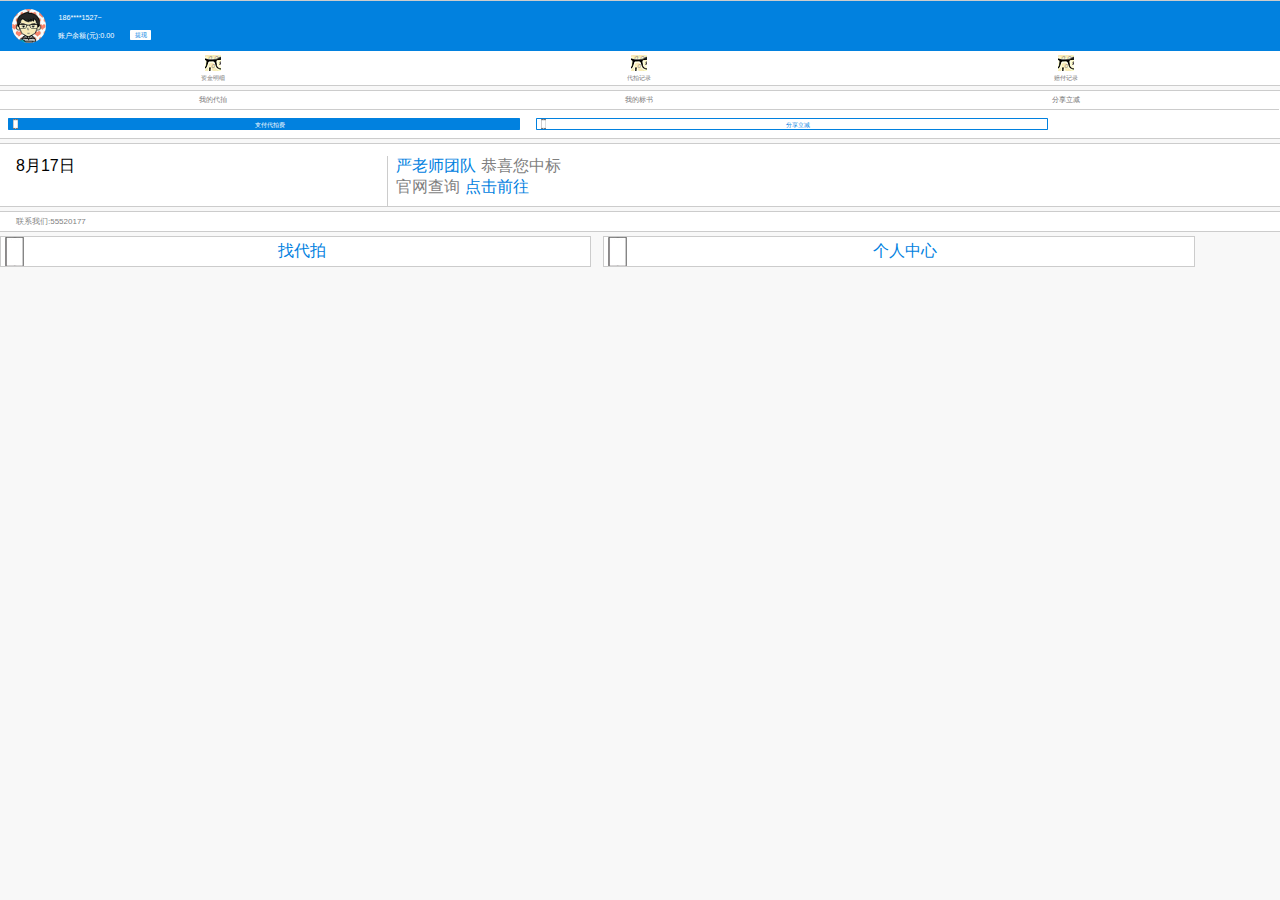
<file: m/index.html>
<!DOCTYPE html>
<html>
<head>
  <meta charset="utf-8" />
  <meta http-equiv="X-UA-Compatible" content="IE=edge">
  <title>Page Title</title>
  <meta name="viewport" content="width=device-width, initial-scale=1">
  <link rel="stylesheet" type="text/css" media="screen" href="main.css" />
  <style>
    /* .logo{ width:80px; height:80px; margin-left:60px; margin-top:42px; }  */
  </style>
  
</head>
<body>
    <div class="wrapper">
      <header>
        <ul class="m_header clear">
          <li></li>
          <li>
            <p>186****1527~</p>
            <p>账户余额(元):<span>0.00</span></p>
          </li>
          <li><span>提现</span></li>
        </ul>
        <ul class="m_header_menu clear">
          <li>
            <i>ＯＯＯ</i>
            <p>资金明细</p>
          </li>
          <li>
            <i>ＯＯＯ</i>
            <p>代拍记录</p>
          </li>
          <li>
            <i>ＯＯＯ</i>
            <p>赔付记录</p>
          </li>
        </ul>
      </header>
      <section class="mian">
        <ul class="m_main_menu clear">
          <li class="curr">我的代拍</li>
          <li>我的标书</li>
          <li>分享立减</li>
        </ul>
        <div class="m_mian_content tabCon">
          <ul>
            <li>
              <p>代拍价格</p>
              <h4>6000元</h4>
            </li>
            <li>
              <p>赔付/次</p>
              <h4>300元</h4>
            </li>
            <li>
              <p>代拍状态</p>
              <h4><em>删除</em></h4>
            </li>
          </ul>
          <p class="m_main_tip">已委托：<em>严老师团队</em>；已代拍<em>0</em>次；还有<em>0</em>次</p>
        </div>
      
        <div class="m_mian_content tabCon">
          <ul>
            <li>
              <p>投标号</p>
              <h4>123455</h4>
            </li>
            <li>
              <p>标书已拍</p>
              <h4>100元</h4>
            </li>
            <li>
              <p>标书状态</p>
              <h4><em>已激活</em></h4>
            </li>
          </ul>
          <p class="m_main_tip">已委托：<em>严老师团队</em>；已代拍<em>0</em>次；还有<em>0</em>次</p>
        </div>
        <div class="tabCon">
          666....
        </div>
        <ul class="m_main_btn clear">
          <li>支付代拍费</li>
          <li>分享立减</li>
        </ul>
      </section>
      <section class="mian_date">
        <ul class="clear">
          <li>8月17日</li>
          <li>
            <p><em>严老师团队 </em>恭喜您中标</p>
            <p>官网查询 <a href="http://www.baidu.com">点击前往 </a></p>
          </li>
        </ul>
      </section>

      <section class="mian_concat">
        <p>联系我们:55520177</p>
      </section>

      <ul class="bottom_menu clear">
        <li>找代拍</li>
        <li>个人中心</li>
      </ul>
      <div>
      <footer>

      </footer>
    </div>
</body>
<script src="main.js"></script>
<script src="http://g.tbcdn.cn/mtb/lib-flexible/0.3.4/??flexible_css.js,flexible.js"></script>
</html>
</file>
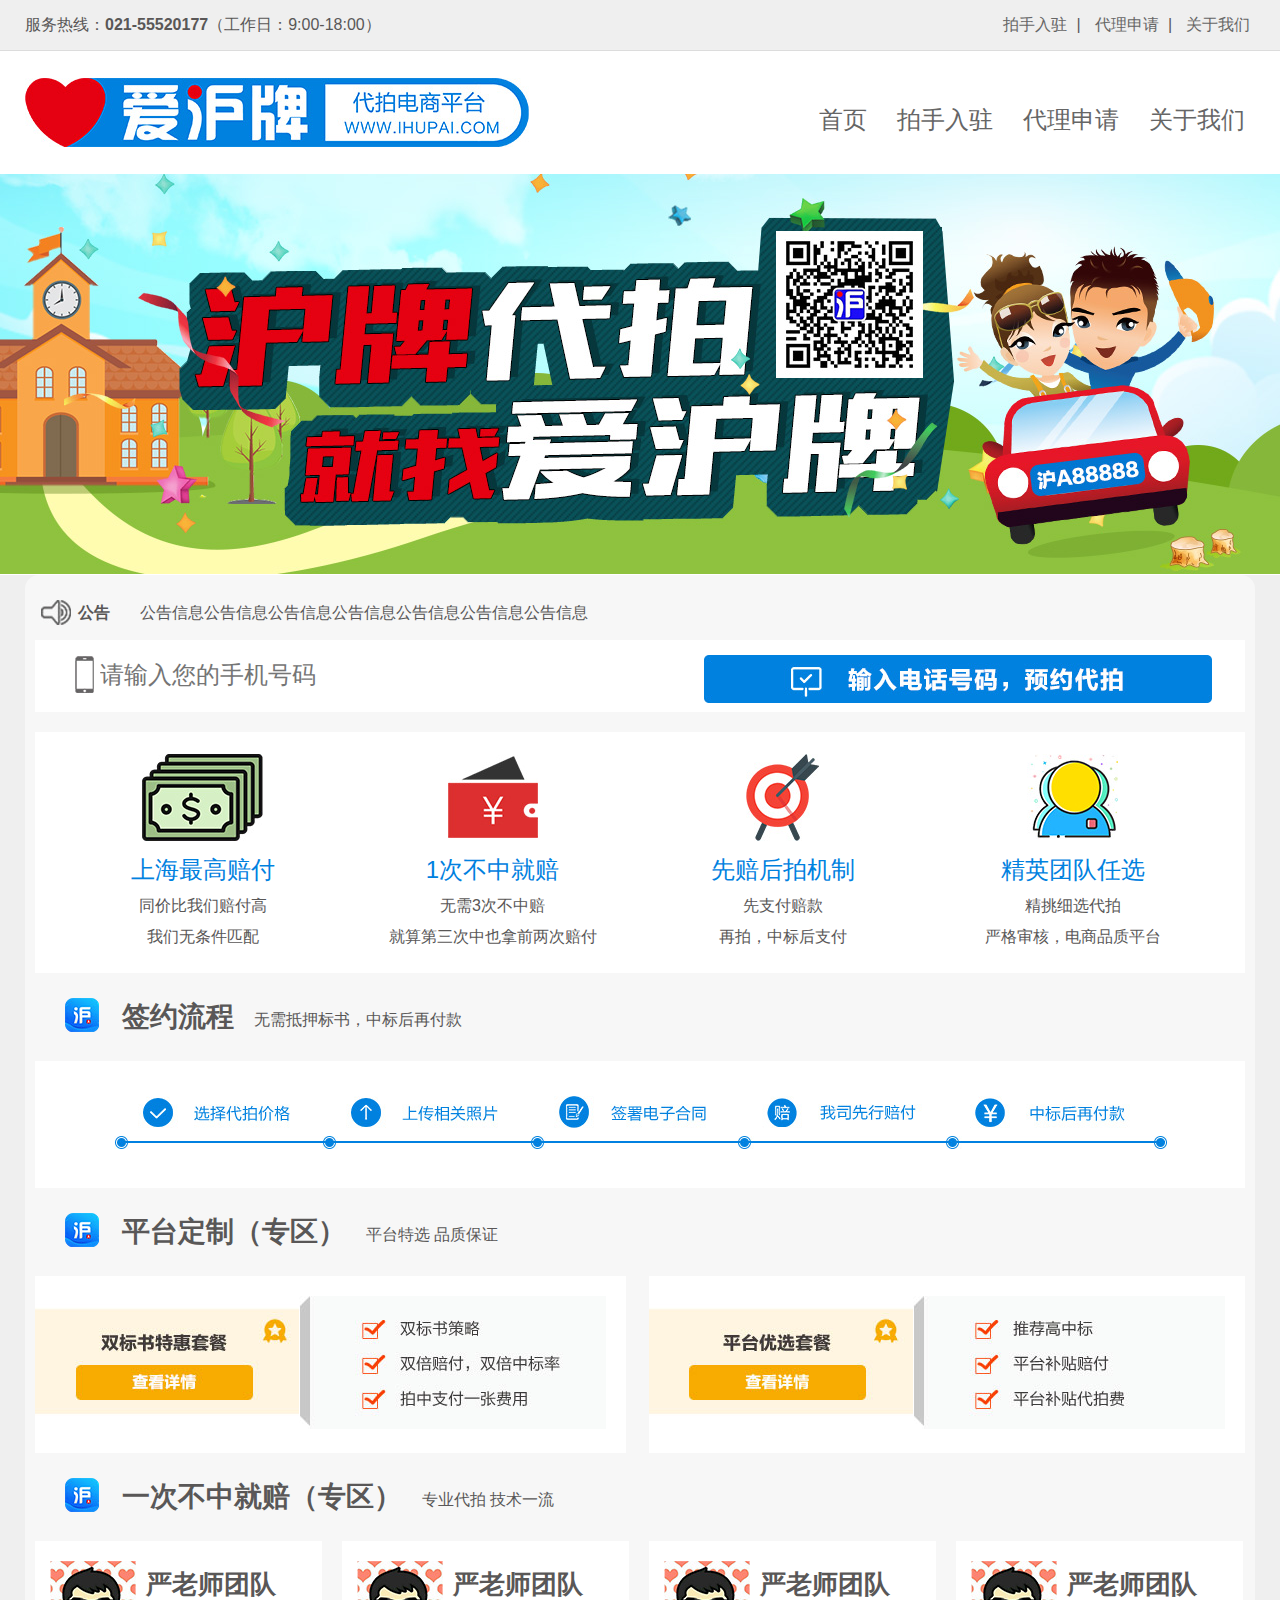
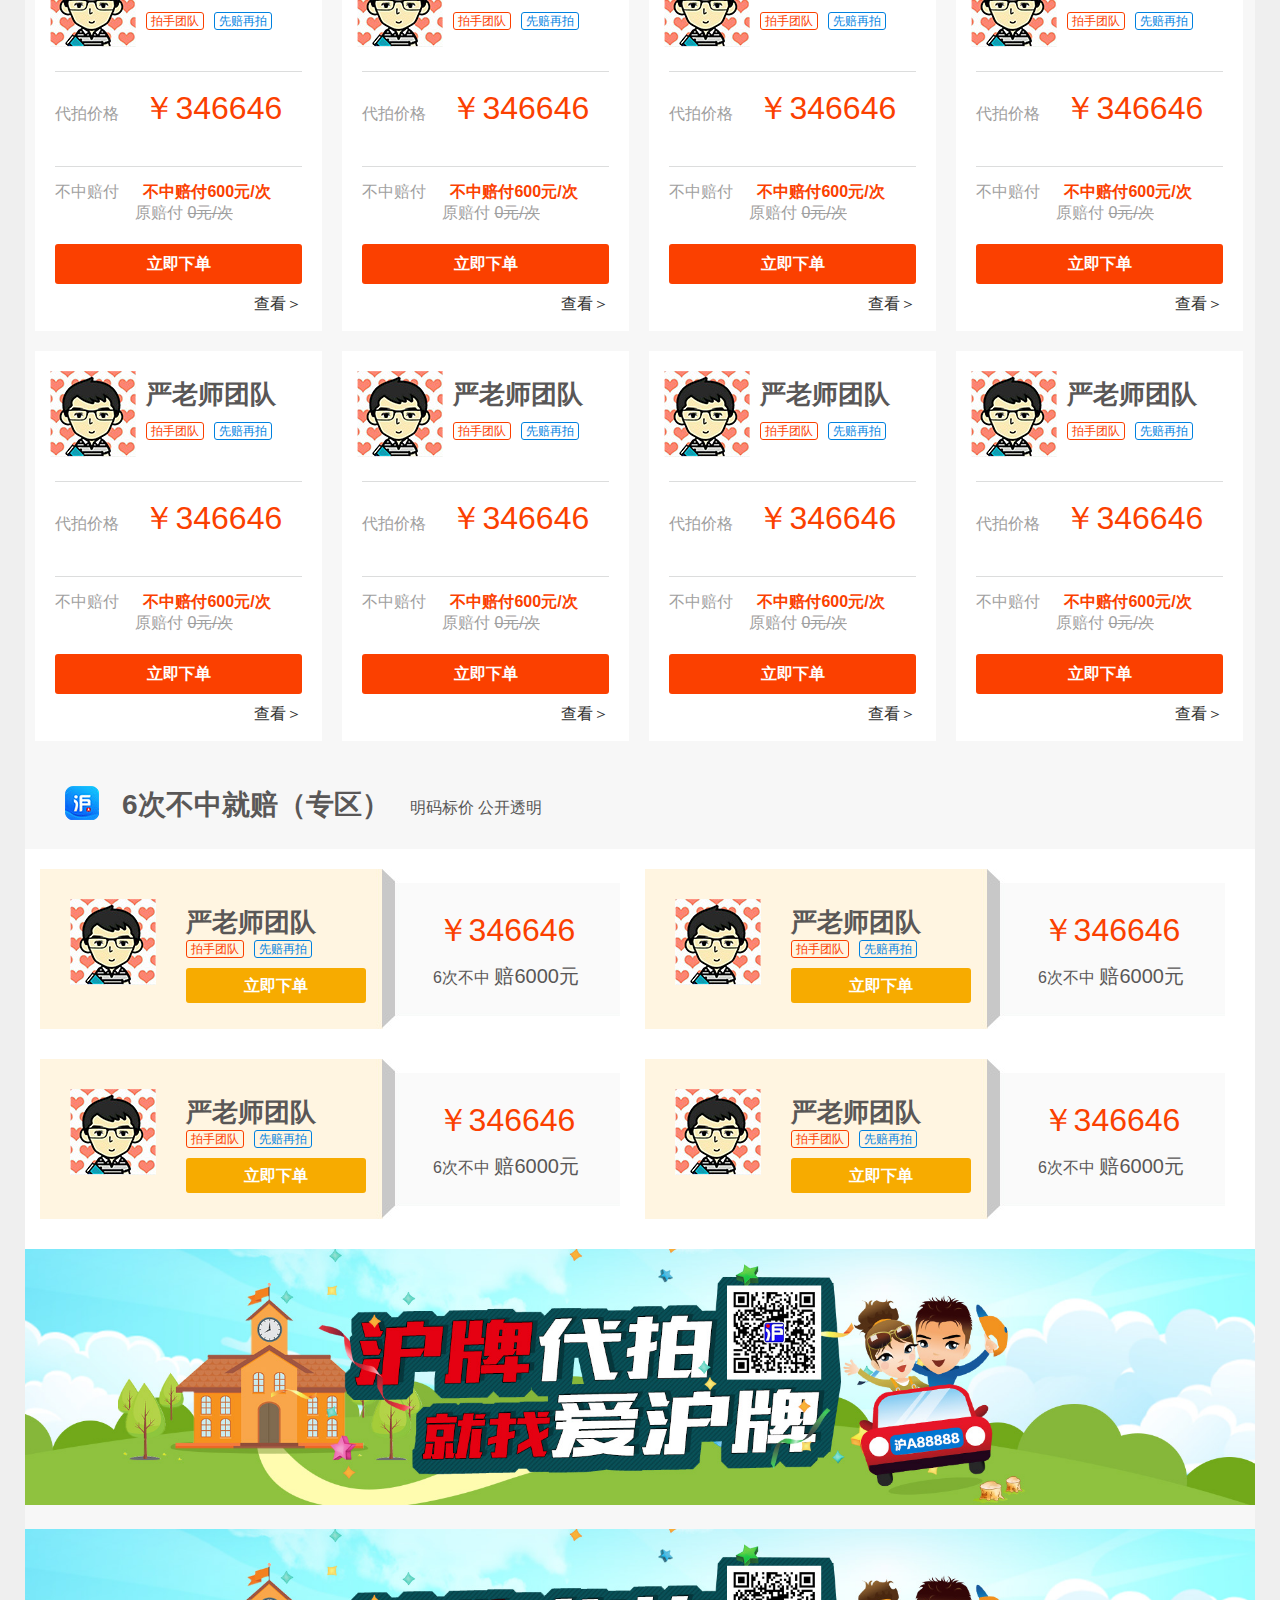
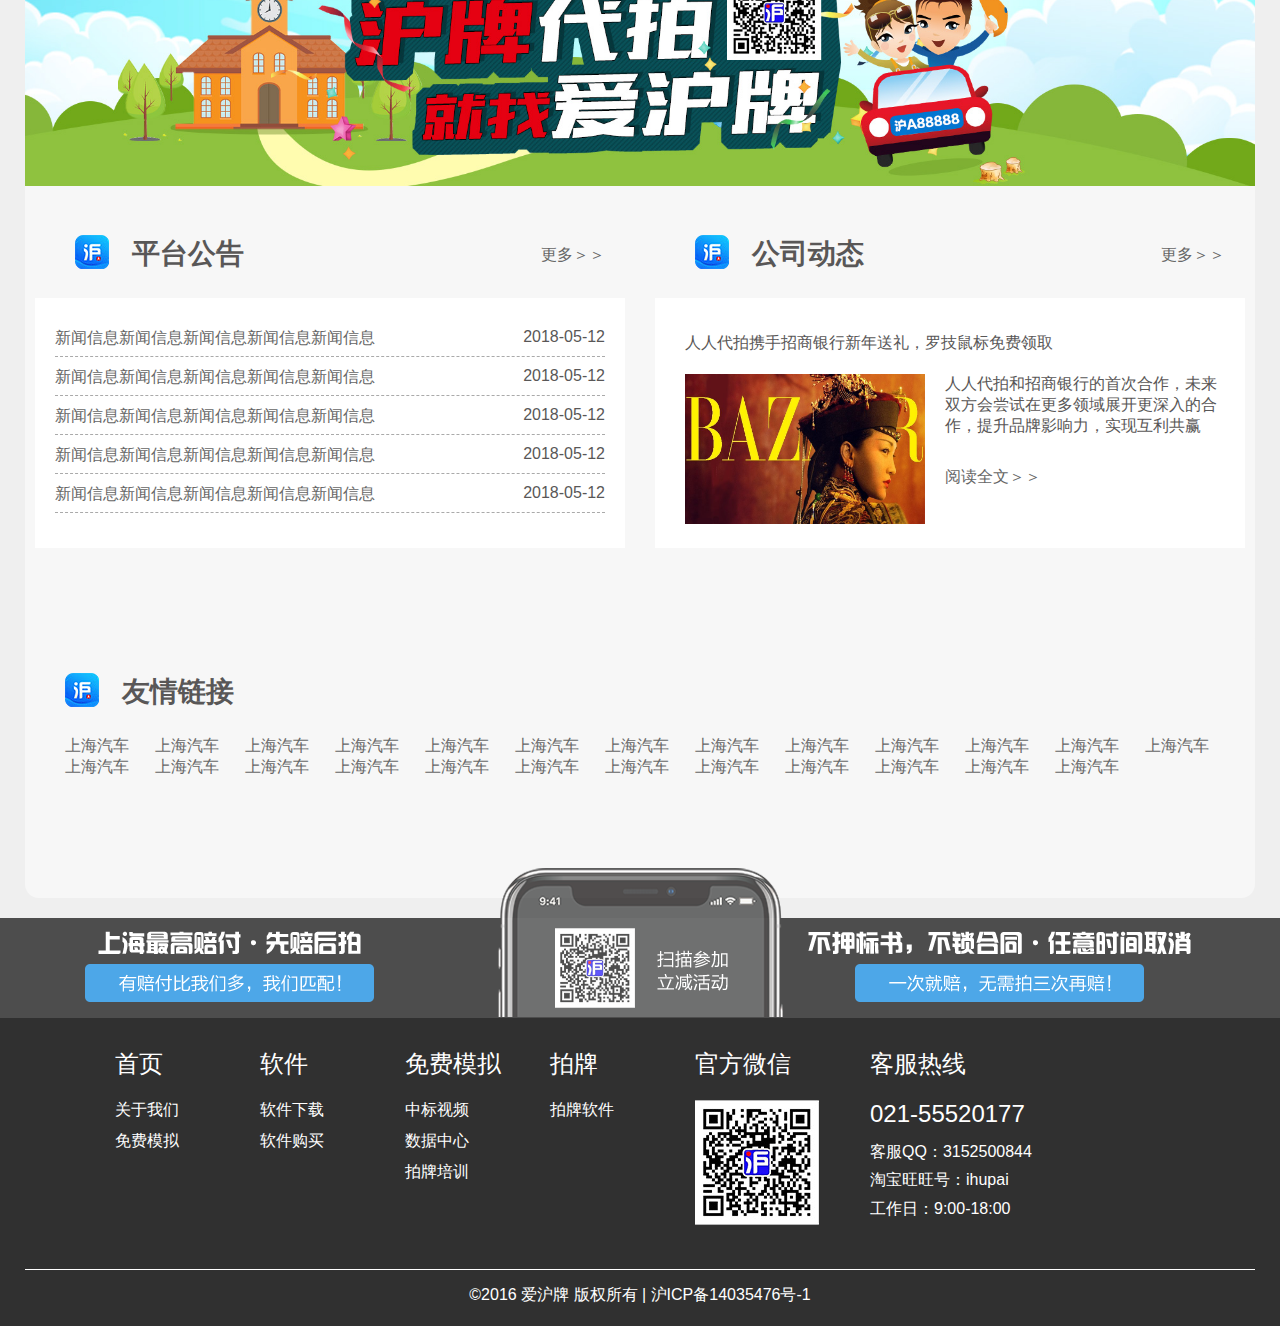
<file: pc/index.html>
<!DOCTYPE html>
<html lang="en">

<head>
    <meta charset="UTF-8">
    <title>爱沪牌</title>
    <link rel="stylesheet" href="css/common.css">
    <link rel="stylesheet" href="css/index.css">
</head>

<body>
    <div class="mod-top-bar">
        <div class="content">
            <p class="txt">服务热线：<strong>021-55520177</strong>（工作日：9:00-18:00）</p>
            <p class="links">
                <a href="">拍手入驻</a>&nbsp;|&nbsp;
                <a href="">代理申请</a>&nbsp;|&nbsp;
                <a href="">关于我们</a>
            </p>
        </div>
    </div>
    <div class="mod-header">
        <div class="content">
            <h1><a href=""><img src="images/h_06.jpg" alt=""></a></h1>
            <ul>
                <li><a href="">首页</a></li>
                <li><a href="">拍手入驻</a></li>
                <li><a href="">代理申请</a></li>
                <li><a href="">关于我们</a></li>
            </ul>
        </div>
    </div>
    <div class="mod-bner">
        <a href=""><img src="images/h_09.jpg" alt=""></a>
    </div>
    <div class="layout-main">
        <div class="layout-box">
            <div class="mod-post">
                <h2>公告</h2>
                <div>公告信息公告信息公告信息公告信息公告信息公告信息公告信息</div>
            </div>
            <div class="mod-reg">
                <input class="tel" type="tel" name="" id="" value="" maxlength="13" placeholder="请输入您的手机号码">
                <button>输入电话号码，预约代拍</button>
            </div>
            <div class="mod-rule-list">
                <ul>
                    <li>
                        <p class="p1"><img src="images/h_20.jpg" alt=""></p>
                        <p class="p2">上海最高赔付</p>
                        <p class="p3">同价比我们赔付高</p>
                        <p class="p4">我们无条件匹配</p>
                    </li>
                    <li>
                        <p class="p1"><img src="images/h_22.jpg" alt=""></p>
                        <p class="p2">1次不中就赔</p>
                        <p class="p3">无需3次不中赔</p>
                        <p class="p4">就算第三次中也拿前两次赔付</p>
                    </li>
                    <li>
                        <p class="p1"><img src="images/h_24.jpg" alt=""></p>
                        <p class="p2">先赔后拍机制</p>
                        <p class="p3">先支付赔款</p>
                        <p class="p4">再拍，中标后支付</p>
                    </li>
                    <li>
                        <p class="p1"><img src="images/h_27.jpg" alt=""></p>
                        <p class="p2">精英团队任选</p>
                        <p class="p3">精挑细选代拍</p>
                        <p class="p4">严格审核，电商品质平台</p>
                    </li>
                </ul>
            </div>
            <div class="mod-steps">
                <div class="cell-tit">
                    <h2>签约流程</h2>
                    <p>无需抵押标书，中标后再付款</p>
                </div>
                <div class="content">
                    <img src="images/h_38.jpg" alt="">
                </div>
            </div>
            <div class="mod-group-pro">
                <div class="cell-tit">
                    <h2>平台定制（专区）</h2>
                    <p>平台特选 品质保证</p>
                </div>
                <div class="content clear">
                    <ul>
                        <li class="li1"><a href=""> <img src="images/u_03.jpg" alt=""></a></li>
                        <li class="li2"><a href=""> <img src="images/u_05.jpg" alt=""></a></li>
                    </ul>
                </div>
            </div>
            <div class="mod-1pei">
                <div class="cell-tit">
                    <h2>一次不中就赔（专区）</h2>
                    <p>专业代拍 技术一流</p>
                </div>
                <div class="content clear">
                    <ul>
                        <li class="li1">
                            <div class="grup clear">
                                <p class="pic"><a href=""><img src="images/h_42.jpg" alt=""></a></p>
                                <div class="info">
                                    <h3>严老师团队</h3>
                                    <p class="p1">拍手团队</p>
                                    <p class="p2">先赔再拍</p>
                                </div>
                            </div>
                            <p class="p3">代拍价格 <strong>￥346646</strong></p>
                            <div class="tips1">不中赔付 <strong>不中赔付600元/次</strong></div>
                            <div class="tips2">原赔付
                                <del>0元/次</del>
                            </div>
                            <div class="btn"><a href="">立即下单</a></div>
                            <div class="more"><a href="">查看＞</a></div>
                        </li>
                        <li class="li1">
                            <div class="grup clear">
                                <p class="pic"><a href=""><img src="images/h_42.jpg" alt=""></a></p>
                                <div class="info">
                                    <h3>严老师团队</h3>
                                    <p class="p1">拍手团队</p>
                                    <p class="p2">先赔再拍</p>
                                </div>
                            </div>
                            <p class="p3">代拍价格 <strong>￥346646</strong></p>
                            <div class="tips1">不中赔付 <strong>不中赔付600元/次</strong></div>
                            <div class="tips2">原赔付
                                <del>0元/次</del>
                            </div>
                            <div class="btn"><a href="">立即下单</a></div>
                            <div class="more"><a href="">查看＞</a></div>
                        </li>
                        <li class="li1">
                            <div class="grup clear">
                                <p class="pic"><a href=""><img src="images/h_42.jpg" alt=""></a></p>
                                <div class="info">
                                    <h3>严老师团队</h3>
                                    <p class="p1">拍手团队</p>
                                    <p class="p2">先赔再拍</p>
                                </div>
                            </div>
                            <p class="p3">代拍价格 <strong>￥346646</strong></p>
                            <div class="tips1">不中赔付 <strong>不中赔付600元/次</strong></div>
                            <div class="tips2">原赔付
                                <del>0元/次</del>
                            </div>
                            <div class="btn"><a href="">立即下单</a></div>
                            <div class="more"><a href="">查看＞</a></div>
                        </li>
                        <li class="li1">
                            <div class="grup clear">
                                <p class="pic"><a href=""><img src="images/h_42.jpg" alt=""></a></p>
                                <div class="info">
                                    <h3>严老师团队</h3>
                                    <p class="p1">拍手团队</p>
                                    <p class="p2">先赔再拍</p>
                                </div>
                            </div>
                            <p class="p3">代拍价格 <strong>￥346646</strong></p>
                            <div class="tips1">不中赔付 <strong>不中赔付600元/次</strong></div>
                            <div class="tips2">原赔付
                                <del>0元/次</del>
                            </div>
                            <div class="btn"><a href="">立即下单</a></div>
                            <div class="more"><a href="">查看＞</a></div>
                        </li>
                        <li class="li1">
                            <div class="grup clear">
                                <p class="pic"><a href=""><img src="images/h_42.jpg" alt=""></a></p>
                                <div class="info">
                                    <h3>严老师团队</h3>
                                    <p class="p1">拍手团队</p>
                                    <p class="p2">先赔再拍</p>
                                </div>
                            </div>
                            <p class="p3">代拍价格 <strong>￥346646</strong></p>
                            <div class="tips1">不中赔付 <strong>不中赔付600元/次</strong></div>
                            <div class="tips2">原赔付
                                <del>0元/次</del>
                            </div>
                            <div class="btn"><a href="">立即下单</a></div>
                            <div class="more"><a href="">查看＞</a></div>
                        </li>
                        <li class="li1">
                            <div class="grup clear">
                                <p class="pic"><a href=""><img src="images/h_42.jpg" alt=""></a></p>
                                <div class="info">
                                    <h3>严老师团队</h3>
                                    <p class="p1">拍手团队</p>
                                    <p class="p2">先赔再拍</p>
                                </div>
                            </div>
                            <p class="p3">代拍价格 <strong>￥346646</strong></p>
                            <div class="tips1">不中赔付 <strong>不中赔付600元/次</strong></div>
                            <div class="tips2">原赔付
                                <del>0元/次</del>
                            </div>
                            <div class="btn"><a href="">立即下单</a></div>
                            <div class="more"><a href="">查看＞</a></div>
                        </li>
                        <li class="li1">
                            <div class="grup clear">
                                <p class="pic"><a href=""><img src="images/h_42.jpg" alt=""></a></p>
                                <div class="info">
                                    <h3>严老师团队</h3>
                                    <p class="p1">拍手团队</p>
                                    <p class="p2">先赔再拍</p>
                                </div>
                            </div>
                            <p class="p3">代拍价格 <strong>￥346646</strong></p>
                            <div class="tips1">不中赔付 <strong>不中赔付600元/次</strong></div>
                            <div class="tips2">原赔付
                                <del>0元/次</del>
                            </div>
                            <div class="btn"><a href="">立即下单</a></div>
                            <div class="more"><a href="">查看＞</a></div>
                        </li>
                        <li class="li1">
                            <div class="grup clear">
                                <p class="pic"><a href=""><img src="images/h_42.jpg" alt=""></a></p>
                                <div class="info">
                                    <h3>严老师团队</h3>
                                    <p class="p1">拍手团队</p>
                                    <p class="p2">先赔再拍</p>
                                </div>
                            </div>
                            <p class="p3">代拍价格 <strong>￥346646</strong></p>
                            <div class="tips1">不中赔付 <strong>不中赔付600元/次</strong></div>
                            <div class="tips2">原赔付
                                <del>0元/次</del>
                            </div>
                            <div class="btn"><a href="">立即下单</a></div>
                            <div class="more"><a href="">查看＞</a></div>
                        </li>
                    </ul>
                </div>
            </div>
            <div class="mod-6pei">
                <div class="cell-tit">
                    <h2>6次不中就赔（专区）</h2>
                    <p>明码标价 公开透明</p>
                </div>
                <div class="content clear">
                    <ul>
                        <li>
                            <div class="grup clear">
                                <p class="pic"><a href=""><img src="images/h_42.jpg" alt=""></a></p>
                                <div class="info">
                                    <h3>严老师团队</h3>
                                    <div class="clear">
                                        <p class="p1">拍手团队</p>
                                        <p class="p2">先赔再拍</p>
                                    </div>
                                    <div class="btn"><a href="">立即下单</a></div>
                                </div>
                            </div>
                            <div class="box">
                                <p class="p3"><strong>￥346646</strong></p>
                                <div class="tips1">6次不中 <strong>赔6000元</strong></div>
                            </div>
                        </li>
                        <li>
                            <div class="grup clear">
                                <p class="pic"><a href=""><img src="images/h_42.jpg" alt=""></a></p>
                                <div class="info">
                                    <h3>严老师团队</h3>
                                    <div class="clear">
                                        <p class="p1">拍手团队</p>
                                        <p class="p2">先赔再拍</p>
                                    </div>
                                    <div class="btn"><a href="">立即下单</a></div>
                                </div>
                            </div>
                            <div class="box">
                                <p class="p3"><strong>￥346646</strong></p>
                                <div class="tips1">6次不中 <strong>赔6000元</strong></div>
                            </div>
                        </li>
                        <li>
                            <div class="grup clear">
                                <p class="pic"><a href=""><img src="images/h_42.jpg" alt=""></a></p>
                                <div class="info">
                                    <h3>严老师团队</h3>
                                    <div class="clear">
                                        <p class="p1">拍手团队</p>
                                        <p class="p2">先赔再拍</p>
                                    </div>
                                    <div class="btn"><a href="">立即下单</a></div>
                                </div>
                            </div>
                            <div class="box">
                                <p class="p3"><strong>￥346646</strong></p>
                                <div class="tips1">6次不中 <strong>赔6000元</strong></div>
                            </div>
                        </li>
                        <li>
                            <div class="grup clear">
                                <p class="pic"><a href=""><img src="images/h_42.jpg" alt=""></a></p>
                                <div class="info">
                                    <h3>严老师团队</h3>
                                    <div class="clear">
                                        <p class="p1">拍手团队</p>
                                        <p class="p2">先赔再拍</p>
                                    </div>
                                    <div class="btn"><a href="">立即下单</a></div>
                                </div>
                            </div>
                            <div class="box">
                                <p class="p3"><strong>￥346646</strong></p>
                                <div class="tips1">6次不中 <strong>赔6000元</strong></div>
                            </div>
                        </li>
                    </ul>
                </div>
            </div>
            <div class="mod-bn-box">
                <a href=""><img src="images/h_09.jpg" alt=""></a>
            </div>
            <div class="mod-bn-box">
                <a href=""><img src="images/h_09.jpg" alt=""></a>
            </div>
            <div class="layout-box clear">
                <div class="mod-news">
                    <div class="cell-tit">
                        <h2>平台公告</h2>
                        <div class="more"><a href="">更多＞＞</a></div>
                    </div>
                    <div class="content">
                        <ul>
                            <li class="clear">
                                <a href="">新闻信息新闻信息新闻信息新闻信息新闻信息</a>
                                <span>2018-05-12</span>
                            </li>
                            <li class="clear">
                                <a href="">新闻信息新闻信息新闻信息新闻信息新闻信息</a>
                                <span>2018-05-12</span>
                            </li>
                            <li class="clear">
                                <a href="">新闻信息新闻信息新闻信息新闻信息新闻信息</a>
                                <span>2018-05-12</span>
                            </li>
                            <li class="clear">
                                <a href="">新闻信息新闻信息新闻信息新闻信息新闻信息</a>
                                <span>2018-05-12</span>
                            </li>
                            <li class="clear">
                                <a href="">新闻信息新闻信息新闻信息新闻信息新闻信息</a>
                                <span>2018-05-12</span>
                            </li>
                        </ul>
                    </div>
                </div>
                <div class="mod-cp-news">
                    <div class="cell-tit">
                        <h2>公司动态</h2>
                        <div class="more"><a href="">更多＞＞</a></div>
                    </div>
                    <div class="content">
                        <h3>人人代拍携手招商银行新年送礼，罗技鼠标免费领取</h3>
                        <div class="news">
                            <div class="pic">
                                <a href=""><img src="images/1000.jpg" alt=""></a>
                            </div>
                            <div class="info">
                                <p>人人代拍和招商银行的首次合作，未来双方会尝试在更多领域展开更深入的合作，提升品牌影响力，实现互利共赢</p>
                                <p class="more"><a href="">阅读全文＞＞</a></p>
                            </div>
                        </div>
                    </div>
                </div>
            </div>
            <div class="mod-links">
                <div class="cell-tit">
                    <h2>友情链接</h2>
                </div>
                <div class="content clear">
                    <a href="">上海汽车</a>
                    <a href="">上海汽车</a>
                    <a href="">上海汽车</a>
                    <a href="">上海汽车</a>
                    <a href="">上海汽车</a>
                    <a href="">上海汽车</a>
                    <a href="">上海汽车</a>
                    <a href="">上海汽车</a>
                    <a href="">上海汽车</a>
                    <a href="">上海汽车</a>
                    <a href="">上海汽车</a>
                    <a href="">上海汽车</a>
                    <a href="">上海汽车</a>
                    <a href="">上海汽车</a>
                    <a href="">上海汽车</a>
                    <a href="">上海汽车</a>
                    <a href="">上海汽车</a>
                    <a href="">上海汽车</a>
                    <a href="">上海汽车</a>
                    <a href="">上海汽车</a>
                    <a href="">上海汽车</a>
                    <a href="">上海汽车</a>
                    <a href="">上海汽车</a>
                    <a href="">上海汽车</a>
                    <a href="">上海汽车</a>
                </div>
            </div>
        </div>
    </div>
    <div class="mod-footer">
        <div class="ma">
            <div class="box">
                <img src="images/k_05.png" alt="" class="p1">
                <img src="images/k_02.png" alt="" class="p2">
                <img src="images/k_08.png" alt="" class="p3">
                <img src="images/h_49.jpg" alt="" class="p4">
            </div>
        </div>
        <div class="content">
            <div class="box clear">
                <dl class="dl1">
                    <dt><a href="">首页</a></dt>
                    <dd><a href="">关于我们</a></dd>
                    <dd><a href="">免费模拟</a></dd>
                </dl>
                <dl>
                    <dt><a href="">软件</a></dt>
                    <dd><a href="">软件下载</a></dd>
                    <dd><a href="">软件购买</a></dd>
                </dl>
                <dl>
                    <dt><a href="">免费模拟</a></dt>
                    <dd><a href="">中标视频</a></dd>
                    <dd><a href="">数据中心</a></dd>
                    <dd><a href="">拍牌培训</a></dd>
                </dl>
                <dl>
                    <dt><a href="">拍牌</a></dt>
                    <dd><a href="">拍牌软件</a></dd>
                </dl>
                <dl>
                    <dt><a href="">官方微信</a></dt>
                    <dd><img src="images/h_49.jpg" alt="" class="p4"></dd>
                </dl>
                <dl class="last">
                    <dt><a href="">客服热线</a></dt>
                    <dd class="d1">021-55520177</dd>
                    <dd class="d2">
                        客服QQ：3152500844
                        <br/> 淘宝旺旺号：ihupai
                        <br/> 工作日：9:00-18:00
                    </dd>
                </dl>
            </div>
            <div class="cop">
                ©2016 爱沪牌 版权所有 | 沪ICP备14035476号-1
            </div>
        </div>
    </div>
</body>

</html>
</file>
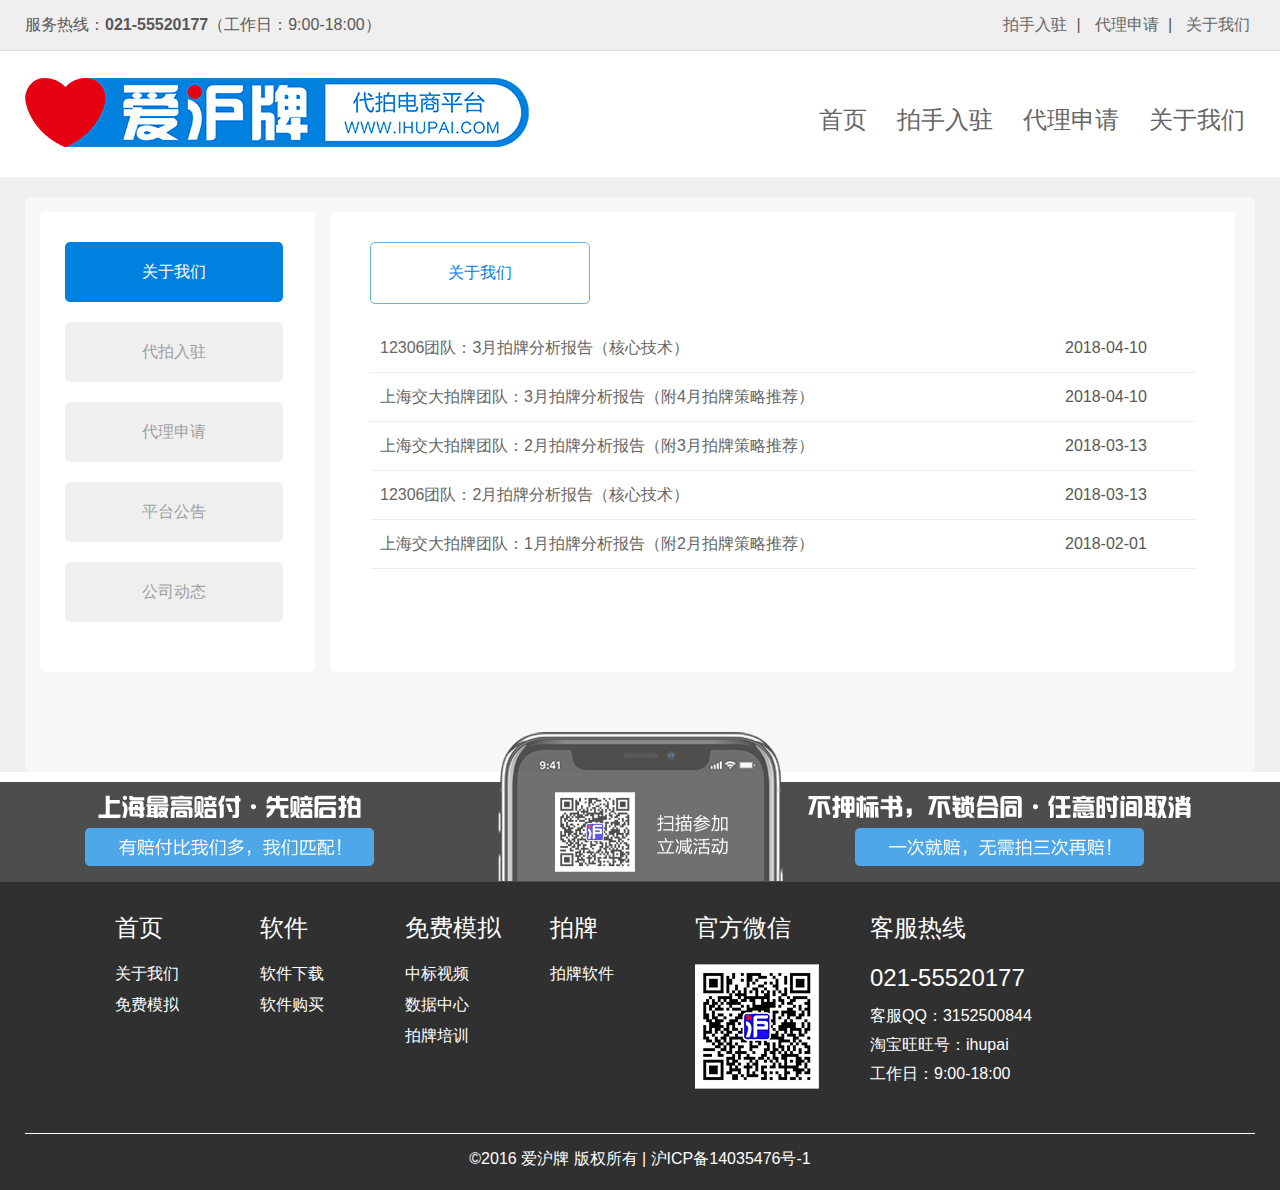
<file: pc/detail.html>
<!DOCTYPE html>
<html lang="en">

<head>
    <meta charset="UTF-8">
    <title>爱沪牌--内页</title>
    <link rel="stylesheet" href="css/common.css">
    <link rel="stylesheet" href="css/inner.css">
</head>

<body>
    <div class="mod-top-bar">
        <div class="content">
            <p class="txt">服务热线：<strong>021-55520177</strong>（工作日：9:00-18:00）</p>
            <p class="links">
                <a href="">拍手入驻</a>&nbsp;|&nbsp;
                <a href="">代理申请</a>&nbsp;|&nbsp;
                <a href="">关于我们</a>
            </p>
        </div>
    </div>
    <div class="mod-header">
        <div class="content">
            <h1><a href=""><img src="images/h_06.jpg" alt=""></a></h1>
            <ul>
                <li><a href="">首页</a></li>
                <li><a href="">拍手入驻</a></li>
                <li><a href="">代理申请</a></li>
                <li><a href="">关于我们</a></li>
            </ul>
        </div>
    </div>
    <div class="layout-main">
        <div class="layout-inner">
            <div class="inner-sider">
                <ul class="sider-bar">
                    <li class="curr"><a href="">关于我们</a></li>
                    <li><a href="">代拍入驻</a></li>
                    <li><a href="">代理申请</a></li>
                    <li><a href="">平台公告</a></li>
                    <li><a href="">公司动态</a></li>
                </ul>
            </div>
            <div class="inner-main">
                <h2 class="bar-titles"><span>关于我们</span></h2>
                <ul class="news-list">
                    <li><a href="">12306团队：3月拍牌分析报告（核心技术）</a><span>2018-04-10</span></li>
                    <li><a href="">上海交大拍牌团队：3月拍牌分析报告（附4月拍牌策略推荐）</a><span>2018-04-10</span></li>
                    <li><a href="">上海交大拍牌团队：2月拍牌分析报告（附3月拍牌策略推荐）</a><span>2018-03-13</span></li>
                    <li><a href="">12306团队：2月拍牌分析报告（核心技术）</a><span>2018-03-13</span></li>
                    <li><a href="">上海交大拍牌团队：1月拍牌分析报告（附2月拍牌策略推荐）</a><span>2018-02-01</span></li>
                </ul>
            </div>
                
            </div>
        </div>
    </div>
    <div class="mod-footer">
        <div class="ma">
            <div class="box">
                <img src="images/k_05.png" alt="" class="p1">
                <img src="images/k_02.png" alt="" class="p2">
                <img src="images/k_08.png" alt="" class="p3">
                <img src="images/h_49.jpg" alt="" class="p4">
            </div>
        </div>
        <div class="content">
            <div class="box clear">
                <dl class="dl1">
                    <dt><a href="">首页</a></dt>
                    <dd><a href="">关于我们</a></dd>
                    <dd><a href="">免费模拟</a></dd>
                </dl>
                <dl>
                    <dt><a href="">软件</a></dt>
                    <dd><a href="">软件下载</a></dd>
                    <dd><a href="">软件购买</a></dd>
                </dl>
                <dl>
                    <dt><a href="">免费模拟</a></dt>
                    <dd><a href="">中标视频</a></dd>
                    <dd><a href="">数据中心</a></dd>
                    <dd><a href="">拍牌培训</a></dd>
                </dl>
                <dl>
                    <dt><a href="">拍牌</a></dt>
                    <dd><a href="">拍牌软件</a></dd>
                </dl>
                <dl>
                    <dt><a href="">官方微信</a></dt>
                    <dd><img src="images/h_49.jpg" alt="" class="p4"></dd>
                </dl>
                <dl class="last">
                    <dt><a href="">客服热线</a></dt>
                    <dd class="d1">021-55520177</dd>
                    <dd class="d2">
                        客服QQ：3152500844
                        <br/> 淘宝旺旺号：ihupai
                        <br/> 工作日：9:00-18:00
                    </dd>
                </dl>
            </div>
            <div class="cop">
                ©2016 爱沪牌 版权所有 | 沪ICP备14035476号-1
            </div>
        </div>
    </div>
</body>

</html>
</file>
<file: m/main.css>
@charset "utf-8";
html {
  color: #000;
  background: #fff;
  overflow-y: scroll;
  -webkit-text-size-adjust: 100%;
  -ms-text-size-adjust: 100%
}

html * {
  outline: 0;
  -webkit-text-size-adjust: none;
  -webkit-tap-highlight-color: rgba(0, 0, 0, 0)
}

html,
body {
  font-family: sans-serif;
  height: 100%;
  background: #f8f8f8;
}

body,
div,
dl,
dt,
dd,
ul,
ol,
li,
h1,
h2,
h3,
h4,
h5,
h6,
pre,
code,
form,
fieldset,
legend,
input,
textarea,
p,
blockquote,
th,
td,
hr,
button,
article,
aside,
details,
figcaption,
figure,
footer,
header,
hgroup,
menu,
nav,
section {
  margin: 0;
  padding: 0
}

input,
select,
textarea {
  font-size: 100%
}

table {
  border-collapse: collapse;
  border-spacing: 0
}

fieldset,
img {
  border: 0
}

abbr,
acronym {
  border: 0;
  font-variant: normal
}

del {
  text-decoration: line-through
}

address,
caption,
cite,
code,
dfn,
em,
th,
var {
  font-style: normal;
  font-weight: 500
}

ol,
ul {
  list-style: none
}

caption,
th {
  text-align: left
}

h1,
h2,
h3,
h4,
h5,
h6 {
  font-size: 100%;
  font-weight: 500
}

q:before,
q:after {
  content: ''
}

sub,
sup {
  font-size: 75%;
  line-height: 0;
  position: relative;
  vertical-align: baseline
}

sup {
  top: -.5em
}

sub {
  bottom: -.25em
}

a:hover {
  text-decoration: underline
}

ins,
a {
  text-decoration: none
}

.clear{
  clear: both;
  overflow: hidden;
  zoom:1;
}

/*wapper*/
.wrapper{ 
  height: 100%; 
  justify-content: center; 
  background: #f8f8f8;
}

.wrapper header,
.wrapper .mian{   
  display: block;  
  width: 100%; 
  background: #fff;
  border-top: 0.025rem solid #ccc;  
  border-bottom: 0.025rem solid #ccc;  
  margin-bottom: 0.25rem;
}

.m_header{
  height: 60%;  
  background-color:#0181df;
}

.m_header_menu{
  height: 40%;
  background: #fff;
}

.m_header li{
  float: left;
  height: 2.15rem;
  min-height: 2.15rem;
}

.m_header li:first-child{
  height:2.15rem; 
  width: 2.15rem;
  background:url(img/h_42.jpg) no-repeat center center;
  background-size: cover;
  border-radius: 50%;
  margin: 0.5rem 0.75rem
}



.m_header li:nth-child(2){
  color:#fff;
  font-size: 0.45rem;
  padding: 0.5rem 0;
  line-height: 2.5;
}

.m_header li:last-child span{
  display: block;
  width:1.3rem;
  height:0.65rem;
  line-height: 0.65rem;
  background: #fff;
  border-radius: 0.05rem;
  color:#0181df;
  text-align: center;
  font-size: 0.4rem;
  margin:1.8rem 0.25rem 0 1.0rem;
}

.m_header_menu li{  
  float: left;
  height: 1.625rem;
  min-height: 1.625rem;
  width: 33.3%;
  font-size: 0.35rem;
  color: #7a7879;
  text-align: center;
  margin: 0.25rem auto;
  cursor: pointer;
}

.m_header_menu li i{
    display:block; 
    width: 1.0rem; 
    height: 1.0rem;
    margin: 0 auto 0.25rem;
}


.m_header_menu li:first-child i{
  background:url(img/h_42.jpg) no-repeat center center;
}



.m_header_menu li:nth-child(2) i{
  background:url(img/h_42.jpg) no-repeat center center;
}

.m_header_menu li:last-child i{
  background:url(img/h_42.jpg) no-repeat center center;
}

.m_main_tip{
  font-size: 0.35rem; 
  text-align: center;
  padding: 0.25rem
}

.m_main_tip em{ 
  color:#0181df;
}
.m_main_menu{width:100%;}
.m_main_menu li{
  float: left;
  font-size:0.45rem;
  color: #7a7879;
  text-align: center;
  padding: 0.25rem 0;
  cursor: pointer;
  width: 33.3%;
  border-bottom:0.025rem solid #ccc;
}

.m_main_menu li.curr,
.m_main_menu li:hover{
  color:#0181df;
  border-bottom: 0.025rem solid #0181df;
}
.m_mian_content{width: 100%;}
.m_mian_content li {
  float: left;
  width: 33.3%;
  text-align: center;
  font-size: 0.375rem;
  margin: 0.375rem 0;
  color: #9f9f9f;
}
.m_mian_content h4{
  font-size: 0.45rem;
  font-weight: normal;
}
.m_mian_content h4 em{color:#0181df;}

.m_main_btn{width:100%;}

.m_main_btn li{
  float: left;
  width: 40%;
  border: 1px solid #0181df;
  box-sizing: border-box;
  margin: 0.5rem 0.5rem;
  padding-left: 0.75rem;
  background: url(img/h_19.jpg) no-repeat 0.25rem center;
  background-size: contain;
  text-align: center;
  font-size:0.4rem;
  height: 0.75rem;
  line-height: 0.75rem; 
  border-radius: 0.05rem;
  cursor: pointer;
}
.m_main_btn li:first-child{
  background-color: #0181df;
  color:#fff;
}
.m_main_btn li:last-child{
  background-color: #fff;
  color:#0181df;
}

.mian_concat{
    width: 100%;
    background: #fff;
    border-top: 0.025rem solid #ccc;
    border-bottom: 0.025rem solid #ccc;
    margin-bottom: 0.25rem;
    padding: 0.25rem 0 0.25rem 1.0rem;
    font-size: 0.5rem;
    color: #7f7f7f;
    box-sizing: border-box;

}

.mian_date{
    width: 100%;
    background: #fff;
    border-top: 0.025rem solid #ccc;
    border-bottom: 0.025rem solid #ccc;
    margin-bottom: 0.25rem;
    padding-top: 0.25rem;
}
.mian_date ul{padding: 0.5rem 0.5rem 0;}

.mian_date li{
  float:left; 
  padding: 0 0.5rem 0.5rem;    
  box-sizing: border-box;
}

.mian_date li:first-child{
  width:30%;
}
.mian_date li:last-child{
  width:69%;
  border-left:1px solid #ccc;
  color: #7f7f7f;
}
.mian_date li em,
.mian_date li a,
.mian_date li a:link{
  color:#0181df;
  text-decoration:none;
}

.bottom_menu{width: 100%}
.bottom_menu li{
    float: left;
    width: 46.2%;
    border: 1px solid #ccc;
    background-color: #fff;
    color:#0181df;
    text-align: center;
    padding:0.25rem 0;
    box-sizing: border-box;
    padding-left: 0.75rem;
}
.bottom_menu li:first-child{
    margin-right:0.75rem;
    background: #fff url(img/h_19.jpg) no-repeat 0.25rem center;
}

.bottom_menu li:last-child{
    background: #fff url(img/h_19.jpg) no-repeat 0.25rem center;
}
</file>
<file: pc/css/common.css>
html {
    background: #FFF;
}

body,
div,
dl,
dt,
dd,
ul,
ol,
li,
h1,
h2,
h3,
h4,
h5,
h6,
pre,
code,
form,
fieldset,
legend,
input,
textarea,
p,
blockquote,
th,
td {
    margin: 0;
    padding: 0;
    font-size: 16px;
}

table {
    border-collapse: collapse;
    border-spacing: 0
}

fieldset,
img {
    border: 0
}

address,
caption,
cite,
code,
dfn,
em,
strong,
th,
var {
    font-style: normal;
    font-weight: normal
}

ol,
ul {
    list-style: none
}

caption,
th {
    text-align: left
}

h1,
h2,
h3,
h4,
h5,
h6 {
    font-size: 100%;
    font-weight: normal
}

q:before,
q:after {
    content: ''
}

abbr,
acronym {
    border: 0;
    font-variant: normal
}

sup {
    vertical-align: text-top
}

sub {
    vertical-align: text-bottom
}

input,
textarea,
select {
    font-family: inherit;
    font-size: inherit;
    font-weight: inherit
}

input,
textarea,
select {
    *font-size: 100%
}

legend {
    color: #000
}


* {
    font: 100% Verdana, Futura, Helvetica, sans-serif;
}

html {
    background: #FFF
}

body {
    color: #595757;
    margin: auto;
    font-size: 0.75em;
}

nav {
    width: 19%;
    heigh: 60%;
    color: #fff;
    background-color: #e2001a;
    top: 0;
    left: 0;
    text-align: right;
}

a {
    text-decoration: none;
    color: #666;
}

.clear {
    zoom: 1;
}

.clear:after {
    display: block;
    clear: both;
    height: 0;
    overflow-x: hidden;
    content: '';
}

.mod-top-bar {
    height: 51px;
    width: 100%;
    background: url('../images/h_02.jpg') repeat-x 0 0;
}

.mod-top-bar .txt {
    font-size: 16px;
    line-height: 50px;
    float: left;
}

.mod-top-bar .txt strong {
    font-weight: bold;
}

.mod-top-bar .links {
    float: right;
    padding-top: 15px;
    font-size: 16px;
}

.mod-top-bar .links a {
    margin: 0 5px;
    color: #666;
}

.mod-top-bar .content {
    width: 1230px;
    margin: 0 auto;
}

.mod-header {
    margin-top: 22px;
}

.mod-header h1 img {
    width: 504px;
}

.mod-header .content {
    width: 1230px;
    margin: 0 auto;
    zoom: 1;
}

.mod-header .content:after {
    clear: both;
    content: '';
    display: block;
}

.mod-header h1 {
    float: left;
    margin-top: 5px;
}

.mod-header ul {
    float: right;
}

.mod-header ul li {
    float: left;
    font-size: 24px;
    height: 94px;
    margin-left: 10px;
    display: inline;
}

.mod-header ul a {
    display: block;
    line-height: 94px;
    padding: 0 10px;
    border-bottom: 4px solid #FFF;
}

.mod-header ul a:hover {
    border-bottom: 4px solid #0081df;
}

.mod-footer {}

.mod-footer .ma {
    width: 100%;
    height: 100px;
    position: relative;
    top: 0px;
    z-index: 111;
    background: #000;
    opacity: 0.7;
}

.mod-footer .ma .box {
    width: 1230px;
    margin: 0 auto;
}

.mod-footer .ma .p1 {
    float: left;
    margin-top: 10px;
    margin-left: 60px;
    display: inline;
}

.mod-footer .ma .p2 {
    position: absolute;
    left: 50%;
    margin-left: -142px;
    top: -50px;
    z-index: 1;
    opacity: 1;
}

.mod-footer .ma .p3 {
    float: right;
    margin-top: 10px;
    margin-right: 60px;
    display: inline;
}

.mod-footer .ma .p4 {
    width: 80px;
    height: 80px;
    position: absolute;
    left: 50%;
    margin-left: -85px;
    top: 10px;
    z-index: 1;
}

.mod-footer .content {
    background: #303030;
    padding-top: 30px;
    padding-bottom: 20px;
}

.mod-footer .content .box {
    width: 1230px;
    margin: 0 auto;
}

.mod-footer .content dl {
    float: left;
    width: 145px;
    color: #FFF;
}

.mod-footer .content a {
    color: #FFF;
}

.mod-footer .content dt {
    font-size: 24px;
    margin-bottom: 20px;
}

.mod-footer .content dd {
    margin-bottom: 10px;
}

.mod-footer .content .last {
    width: 200px;
    margin-left: 30px;
}

.mod-footer .content .last .d2 {
    line-height: 1.8em;
}

.mod-footer .content .last .d1 {
    font-size: 24px;
}

.mod-footer .content .dl1 {
    margin-left: 90px;
    display: inline;
}

.mod-footer .content .cop {
    width: 1230px;
    border-top: 1px solid #FFF;
    text-align: center;
    margin: 0 auto;
    padding-top: 15px;
    color: #FFF;
    margin-top: 30px;
}
</file>
<file: pc/css/index.css>
.mod-bner {
    min-width: 1230px;
    overflow: hidden;
    position: relative;
    margin-top: 7px;
}

.mod-bner img {
    margin-left: -960px;
    left: 50%;
    position: relative;
}

.mod-bner a {
    display: block;
}

.layout-main {
    width: 100%;
    background: #efefef;
    margin-top: -3px;
    padding-bottom: 20px;
}

.layout-box {
    width: 1230px;
    border-radius: 14px;
    background: #f7f7f7;
    margin: 0 auto;
    padding-bottom: 100px;
}

.mod-post {
    padding-top: 25px;
    zoom: 1;
}

.mod-post:after {
    clear: both;
    content: '';
    display: block;
}

.mod-post h2 {
    float: left;
    background: url('../images/h_12.jpg') no-repeat 0 0;
    background-size: 31px 25px;
    height: 25px;
    padding-left: 38px;
    font-size: 16px;
    line-height: 25px;
    margin-left: 15px;
    display: inline;
    font-weight: bold;
}

.mod-post div {
    width: 1080px;
    overflow-x: hidden;
    line-height: 25px;
    margin-left: 30px;
    float: left;
}

.mod-reg {
    width: 1210px;
    margin-left: 10px;
    background: #FFF url('../images/h_19.jpg') no-repeat 40px 16px;
    height: 72px;
    margin-top: 15px;
}

.mod-reg .tel {
    margin-left: 65px;
    height: 40px;
    line-height: 40px;
    font-size: 24px;
    color: #666;
    margin-top: 15px;
    border: 0 none;
    font-weight: lighter;
    width: 500px;
    outline: 0 none;
}

.mod-reg button {
    width: 508px;
    height: 48px;
    background: url('../images/h_16.jpg') no-repeat 0 0;
    border: 0 none;
    text-indent: -9999px;
    overflow-x: hidden;
    cursor: pointer;
    margin-left: 100px;
}

.mod-rule-list {
    width: 1210px;
    margin-left: 10px;
    background: #FFF;
    margin-top: 20px;
}

.mod-rule-list ul {
    zoom: 1;
}

.mod-rule-list ul:after {
    clear: both;
    display: block;
    content: '';
}

.mod-rule-list li {
    width: 245px;
    float: left;
    margin-left: 45px;
    text-align: center;
    padding-top: 12px;
    padding-bottom: 25px;
}

.mod-rule-list li .p1 {
    height: 90px;
    font-weight: bold;
}

.mod-rule-list li .p2 {
    font-size: 24px;
    color: #0081df;
}

.mod-rule-list li p {
    margin-top: 10px;
}

.cell-tit {
    margin-top: 25px;
    zoom: 1;
    margin-bottom: 25px;
}

.cell-tit:after {
    display: block;
    clear: both;
    content: '';
}

.cell-tit h2 {
    font-size: 28px;
    font-weight: bold;
    float: left;
    margin-left: 40px;
    padding-left: 57px;
    background: url('../images/h_34.jpg') no-repeat 0 0;
}

.cell-tit p {
    float: left;
    margin-left: 20px;
    margin-top: 12px;
}

.cell-tit .more {
    float: right;
    margin-top: 10px;
    margin-right: 20px;
    display: inline;
}

.mod-steps .content {
    width: 1210px;
    margin-left: 10px;
    background: #FFF;
    text-align: center;
    padding: 35px 0;
}

.mod-group-pro {}

.mod-group-pro .content {
    width: 1210px;
    margin-left: 10px;
    text-align: center;
}

.mod-group-pro .content .li1 {
    float: left;
    background: #FFF;
    padding: 20px 0;
    padding-right: 20px;
}

.mod-group-pro .content .li2 {
    float: right;
    background: #FFF;
    padding: 20px 0;
    padding-right: 20px;
}

.mod-1pei {}

.mod-1pei li {
    width: 287px;
    height: 300px;
    background: #FFF;
    float: left;
    margin: 0 10px;
    padding: 20px 0;
    margin-bottom: 20px;
    height: 350px;
}

.mod-1pei .grup {
    margin: 0 15px;
}

.mod-1pei .pic {
    float: left;
}

.mod-1pei img {
    width: 86px;
    height: 86px;
}

.mod-1pei .info {
    float: left;
    margin-left: 10px;
}

.mod-1pei h3 {
    font-size: 26px;
    font-weight: bold;
    margin-top: 6px;
}

.mod-1pei .p1 {
    float: left;
    font-size: 12px;
    height: 16px;
    line-height: 16px;
    border: 1px solid #fb4000;
    border-radius: 3px;
    color: #fb4000;
    padding: 0 4px;
    margin-top: 10px;
}

.mod-1pei .p2 {
    float: left;
    font-size: 12px;
    height: 16px;
    line-height: 16px;
    border: 1px solid #0081df;
    border-radius: 3px;
    color: #0081df;
    padding: 0 4px;
    margin-left: 10px;
    display: inline;
    margin-top: 10px;
}

.mod-1pei .p3,
.mod-1pei .tips1 {
    margin: 0 20px;
    font-size: 16px;
    color: #9fa0a0;
    border-top: 1px solid #dcdddd;
    margin-top: 20px;
    padding-top: 15px;
    padding-bottom: 15px;
}

.mod-1pei .p3 strong {
    color: #fb4000;
    font-size: 32px;
    margin-left: 20px;
}

.mod-1pei .tips1 {
    padding-bottom: 0;
}

.mod-1pei .tips1 strong {
    color: #fb4000;
    font-size: 16px;
    margin-left: 20px;
    font-weight: bolder;
}

.mod-1pei .tips2 {
    margin-left: 100px;
    color: #9fa0a0;
}

.mod-1pei .btn a {
    display: block;
    width: 247px;
    background: #fb4000;
    border-radius: 3px;
    margin-left: 20px;
    font-size: 16px;
    font-weight: bold;
    color: #FFF;
    height: 40px;
    line-height: 40px;
    text-align: center;
    margin-top: 20px;
}

.mod-1pei .more {
    text-align: right;
    padding-right: 20px;
    margin-top: 10px;
}

.mod-1pei .more a {
    color: #333;
}

.mod-6pei {}

.mod-6pei .content {
    background: #FFF;
    padding-top: 20px;
}

.mod-6pei li {
    width: 580px;
    height: 160px;
    background: url('../images/h_45.jpg') no-repeat 0 0;
    float: left;
    margin-bottom: 30px;
    margin-left: 15px;
    margin-right: 10px;
}

.mod-6pei .grup {
    float: left;
    margin-left: 30px;
    display: inline;
    padding-top: 30px;
}

.mod-6pei .pic {
    float: left;
}

.mod-6pei img {
    width: 86px;
    height: 86px;
}

.mod-6pei .info {
    float: left;
    margin-left: 30px;
    width: 230px;
}

.mod-6pei h3 {
    font-size: 26px;
    font-weight: bold;
    margin-top: 6px;
}

.mod-6pei .p1 {
    float: left;
    font-size: 12px;
    height: 16px;
    line-height: 16px;
    border: 1px solid #fb4000;
    border-radius: 3px;
    color: #fb4000;
    padding: 0 4px;
    margin-top: 0px;
}

.mod-6pei .p2 {
    float: left;
    font-size: 12px;
    height: 16px;
    line-height: 16px;
    border: 1px solid #0081df;
    border-radius: 3px;
    color: #0081df;
    padding: 0 4px;
    margin-left: 10px;
    display: inline;
    margin-top: 0px;
}

.mod-6pei .btn a {
    display: block;
    width: 180px;
    background: #f7ab00;
    border-radius: 3px;
    font-size: 16px;
    font-weight: bold;
    color: #FFF;
    height: 35px;
    line-height: 35px;
    text-align: center;
    margin-top: 10px;
}

.mod-6pei .p3 strong {
    color: #fb4000;
    font-size: 32px;
}

.mod-6pei .tips1 {
    margin-top: 10px;
}

.mod-6pei .tips1 strong {
    font-size: 20px;
}

.mod-6pei .box {
    float: left;
    width: 180px;
    text-align: center;
    padding-top: 40px;
}

.mod-bn-box {
    margin-bottom: 20px;
}

.mod-bn-box img {
    width: 100%;
}

.mod-news {
    width: 590px;
    float: left;
    margin-left: 10px;
    display: inline;
}

.mod-news .content {
    background: #FFF;
    padding-left: 20px;
    padding-right: 20px;
    height: 250px;
}

.mod-news .content a {
    float: left;
    margin-top: 10px;
}

.mod-news .content span {
    float: right;
    margin-top: 10px;
}

.mod-news .content ul {
    padding-top: 20px;
}

.mod-news .content li {
    height: 38px;
    line-height: 38px;
    border-bottom: 1px dashed #AAA;
}

.mod-cp-news {
    width: 590px;
    float: right;
    margin-right: 10px;
    display: inline;
}

.mod-cp-news .content {
    background: #FFF;
    padding-left: 30px;
    padding-right: 20px;
    height: 215px;
    padding-top: 35px;
}

.mod-cp-news img {
    width: 240px;
    height: 150px;
}

.mod-cp-news .news {
    margin-top: 20px;
}

.mod-cp-news .pic {
    float: left;
}

.mod-cp-news .info {
    float: right;
    width: 280px;
}

.mod-cp-news .info .more {
    margin-top: 30px;
}

.mod-links {}

.mod-links .content {
    padding-left: 40px;
    padding-bottom: 20px;
}

.mod-links .content a {
    float: left;
    width: 70px;
    margin-right: 20px;
}
</file>
<file: pc/css/inner.css>
.layout-main {
    width: 100%;
    background-color: #efefef;
    padding-top: 10px;
    margin-top: 10px;
}

.layout-inner {
    width: 1230px;
    border-radius: 5px;
    background-color: #f7f7f7;
    margin: 10px auto;
    padding:15px 0 100px;
    zoom: 1;
}
.layout-inner:after {
    clear: both;
    content: '';
    display: block;
}
.inner-sider{ float: left;
        width: 275px;
        margin-left: 15px;
        padding: 30px 0;
        border-radius: 5px;
        background-color: #ffffff;
 }
 .inner-main{ float: left;
        width: 825px;
        min-height: 400px;
        border-radius: 5px;
        margin-left: 15px;
        padding: 30px 40px;
        background-color: #ffffff;
 }
 .sider-bar{
 	margin-left: 25px;
 }
 .sider-bar li{ 
 	margin-bottom: 20px; 
 }
 .sider-bar a{ 
 	display: block; 
 	width: 218px;
 	height: 60px;
 	line-height: 60px;
 	text-align: center;
 	border-radius: 5px;
 	background-color: #efefef;
 	color: #9fa0a0;
 }
 .sider-bar a:hover, .sider-bar .curr a{
 	color: #ffffff;
	background-color: #0081df;
 }
 .bar-titles span{
 	display: inline-block;
 	margin-bottom: 20px;
 	width: 218px;
 	height: 60px;
 	line-height: 60px;
 	text-align: center;
 	color: #0081df;
 	border: 1px solid #66b3ec;
 	border-radius: 5px;
 }
 .news-list li{
 	 padding: 5px 10px;
 	line-height: 38px;
 	border-bottom: 1px solid #ececec;
	zoom: 1;
 }
  .news-list li a{
  	float: left: 
  }
   .news-list li a:hover{
  	color: #0081df;
  }
  .news-list li span{
  	float: right;
  	width: 120px;
  	line-height: 38px;

  }
  .news-list li:after {
    clear: both;
    content: '';
    display: block;
}
.inner-footer{
	width: 100%;
	min-height: 100px;
	background-color: #ffffff;
}
</file>
